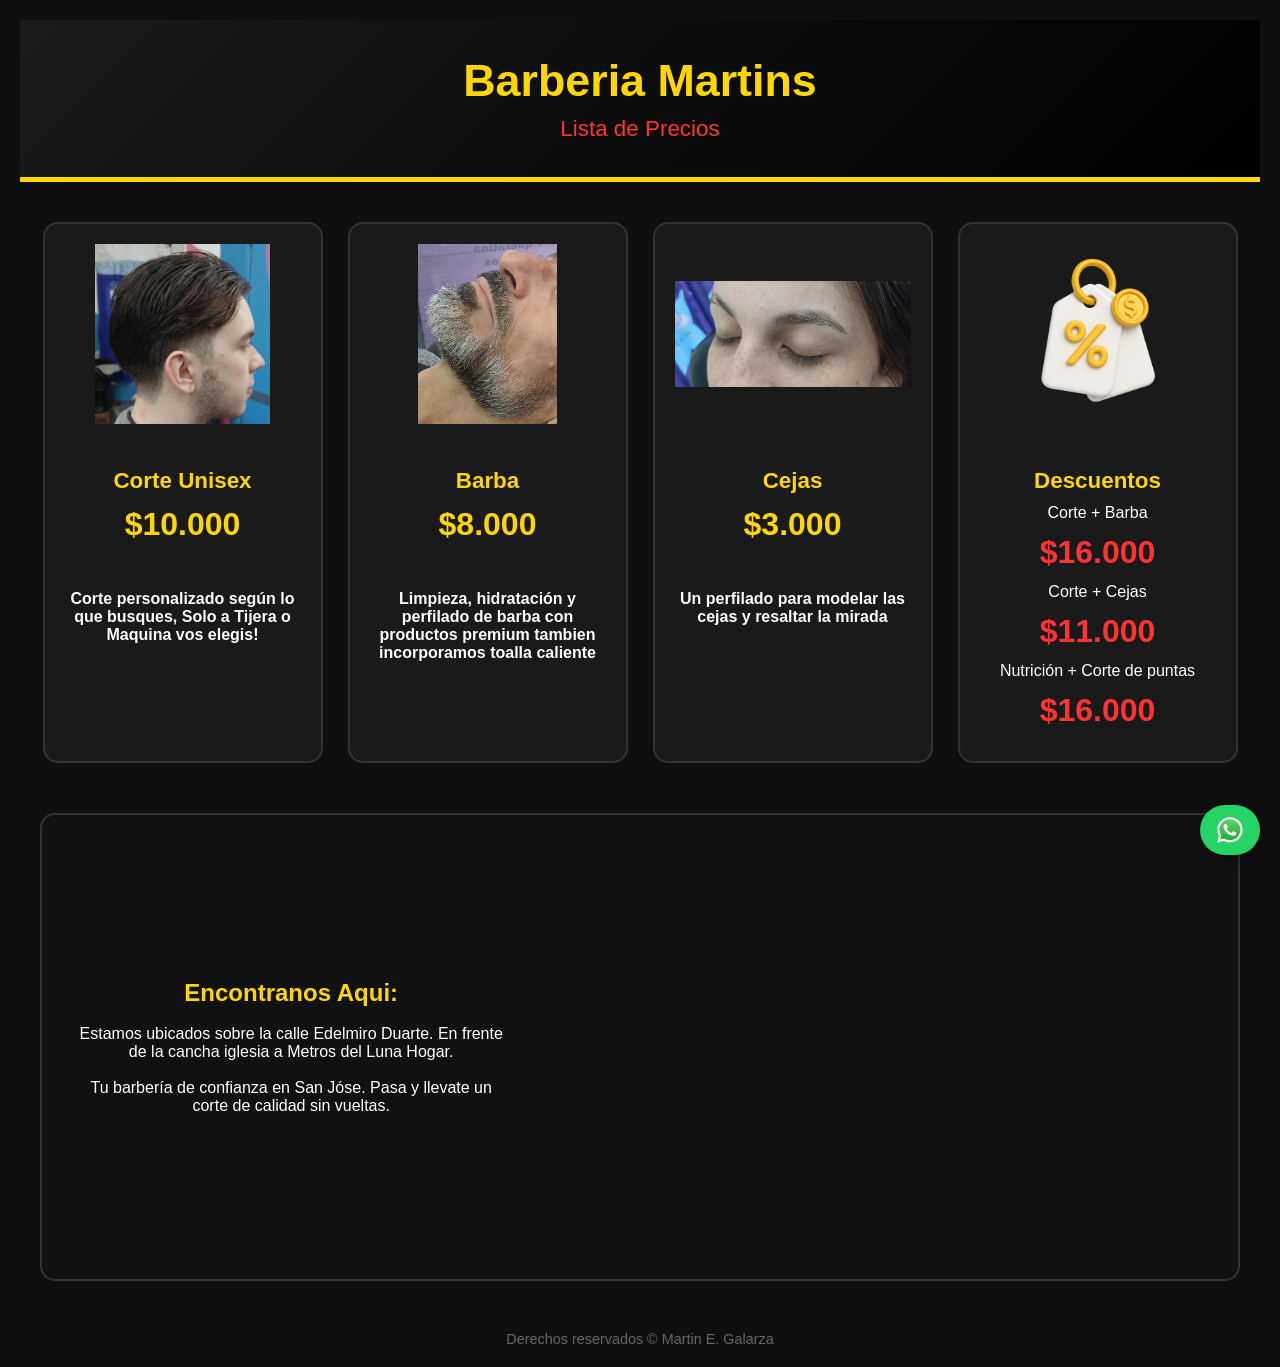
<file: index.html>
<!DOCTYPE html>
<html lang="es">

<head>
    <meta charset="UTF-8">
    <meta name="viewport" content="width=device-width, initial-scale=1.0">
    <title>Lista de Precios - Tu Barbería</title>

    <!-- Vinculamos el CSS -->
    <link rel="stylesheet" href="index.css">
</head>

<body>

    <header>
        <h1>Barberia Martins</h1>
        <p class="subtitle">Lista de Precios</p>
    </header>

    <div class="services">

        <!-- Corte Unisex -->
        <div class="service-card">
            <img src="Img/corte.jpeg" alt="Corte Unisex">
            <div class="info-serv">
                <h3>Corte Unisex</h3>
                <p class="price">$10.000</p>
                <p class="desc">Corte personalizado según lo que busques, Solo a Tijera o Maquina vos elegis!</p>
            </div>
        </div>

        <!-- Barba -->
        <div class="service-card">
            <img src="Img/barba.jpeg" alt="Barba">
            <div class="info-serv">
                <h3>Barba</h3>
                <p class="price">$8.000</p>
                <p class="desc"> Limpieza, hidratación y perfilado de barba con productos premium tambien incorporamos toalla caliente </p>
            </div>
        </div>

        <!-- Cejas -->
        <div class="service-card">
            <img src="Img/ceja.jpeg" alt="Cejas">
            <div class="info-serv">
                <h3>Cejas</h3>
                <p class="price">$3.000</p>
                <p class="desc">Un perfilado para modelar las cejas y resaltar la mirada</p>

            </div>
        </div>

        <!-- Tratamientos -->
        <div class="service-card">
            <img src="Img/vecteezy_3d-discount-icon-white-tags-with-percent-and-coin-isolated_72950862.png" alt="Tratamientos">
            <div class="info-serv">
                <h3>Descuentos</h3>
                <p>Corte + Barba</p>
                <p class="price red-price">$16.000</p>
                <p>Corte + Cejas</p>
                <p class="price red-price"> $11.000</p>
                <p>Nutrición + Corte de puntas</p>
                <p class="price red-price">$16.000</p>
            </div>
        </div>

    </div>

    <a href="https://wa.me/543764326906?text=Hola!%20¿Tienen%20algún%20turno%20disponible%20para%20hoy?" target="_blank" rel="noopener noreferrer" class="btn-whatsapp">
        <img class="wap-img" src="Img/WhatsApp.svg" alt="icono de WhatsApp">
    </a>

    <section class="ubicacion">
        <div class="info">
            <h2>Encontranos Aqui:</h2>

            <p>
                <br> Estamos ubicados sobre la calle Edelmiro Duarte. En frente de la cancha iglesia a Metros del Luna Hogar.
            </p>

            <p>
                <br> Tu barbería de confianza en San Jóse. Pasa y llevate un corte de calidad sin vueltas.
            </p>
        </div>

        <div class="mapa">
            <iframe src="https://maps.google.com/maps?q=-27.767640653625662,-55.779678141034616&z=21&output=embed" loading="lazy">
        </iframe>
        </div>

    </section>

    <footer>
        Derechos reservados © Martin E. Galarza
    </footer>

</body>

</html>
</file>
<file: index.css>
* {
    margin: 0;
    padding: 0;
    box-sizing: border-box;
}

body {
    background-color: #0f0f0f;
    color: #ffffff;
    font-family: Arial, sans-serif;
    text-align: center;
    padding: 20px;
}

header {
    background: linear-gradient(135deg, #1a1a1a, #000);
    padding: 35px 20px;
    border-bottom: 5px solid #ffd700;
    margin-bottom: 40px;
}

h1 {
    color: #ffd700;
    font-size: 2.8em;
}

.desc {
    color: white;
    font-weight: bold;
    padding-top: 15%;
    position: relative;
}

.subtitle {
    color: #ff3333;
    margin-top: 10px;
    font-size: 1.4em;
}

.services {
    display: flex;
    flex-wrap: wrap;
    justify-content: center;
    gap: 25px;
    max-width: 1200px;
    margin: 0 auto;
}

.service-card {
    background: #1a1a1a;
    border-radius: 15px;
    width: 280px;
    overflow: hidden;
    border: 2px solid #333;
    transition: all 0.3s;
}

.service-card:hover {
    transform: translateY(-10px);
    border-color: #ffd700;
    box-shadow: 0 10px 20px rgba(255, 215, 0, 0.2);
}

.service-card img {
    width: 100%;
    height: 220px;
    object-fit: contain;
    object-position: center;
    padding: 20px;
}

.info-serv {
    padding: 20px;
}

.service-card h3 {
    color: #ffd700;
    margin-bottom: 10px;
    font-size: 1.4em;
}

.price {
    font-size: 2em;
    font-weight: bold;
    color: #ffd700;
    margin: 12px 0;
}

.red-price {
    color: #ff3333;
}

button {
    margin-top: 20px;
    padding: 20px;
    align-items: center;
}

footer {
    margin-top: 50px;
    color: #666;
    font-size: 0.9em;
}


/* logo de wap propiedades*/

.btn-whatsapp {
    position: fixed;
    bottom: 45px;
    right: 20px;
    display: flex;
    align-items: center;
    background-color: #25d366;
    color: #ffd700;
    text-decoration: none;
    padding: 10px 15px;
    border-radius: 50px;
    box-shadow: 0 4px 10px rgba(0, 0, 0, 0.3);
    z-index: 999;
}

.wap-img {
    width: 30px;
}


/*parte del mapa */

.ubicacion {
    display: flex;
    align-items: center;
    gap: 40px;
    max-width: 1200px;
    margin: 50px auto;
    padding: 30px;
    background: #111;
    border-radius: 15px;
    /*efecto targeta*/
    border: 2px solid #333;
    transition: all 0.3s ease;
}

.ubicacion:hover {
    transform: translateY(-10px);
    border-color: #ffd700;
    box-shadow: 0 10px 20px rgba(255, 215, 0, 0.2);
}

.info {
    width: 40%;
}

.info p {
    color: white;
}

.info h2 {
    color: #ffd700;
}

.mapa {
    width: 60%;
}

.mapa iframe {
    width: 100%;
    height: 400px;
    border: none;
    border-radius: 10px;
}
</file>
